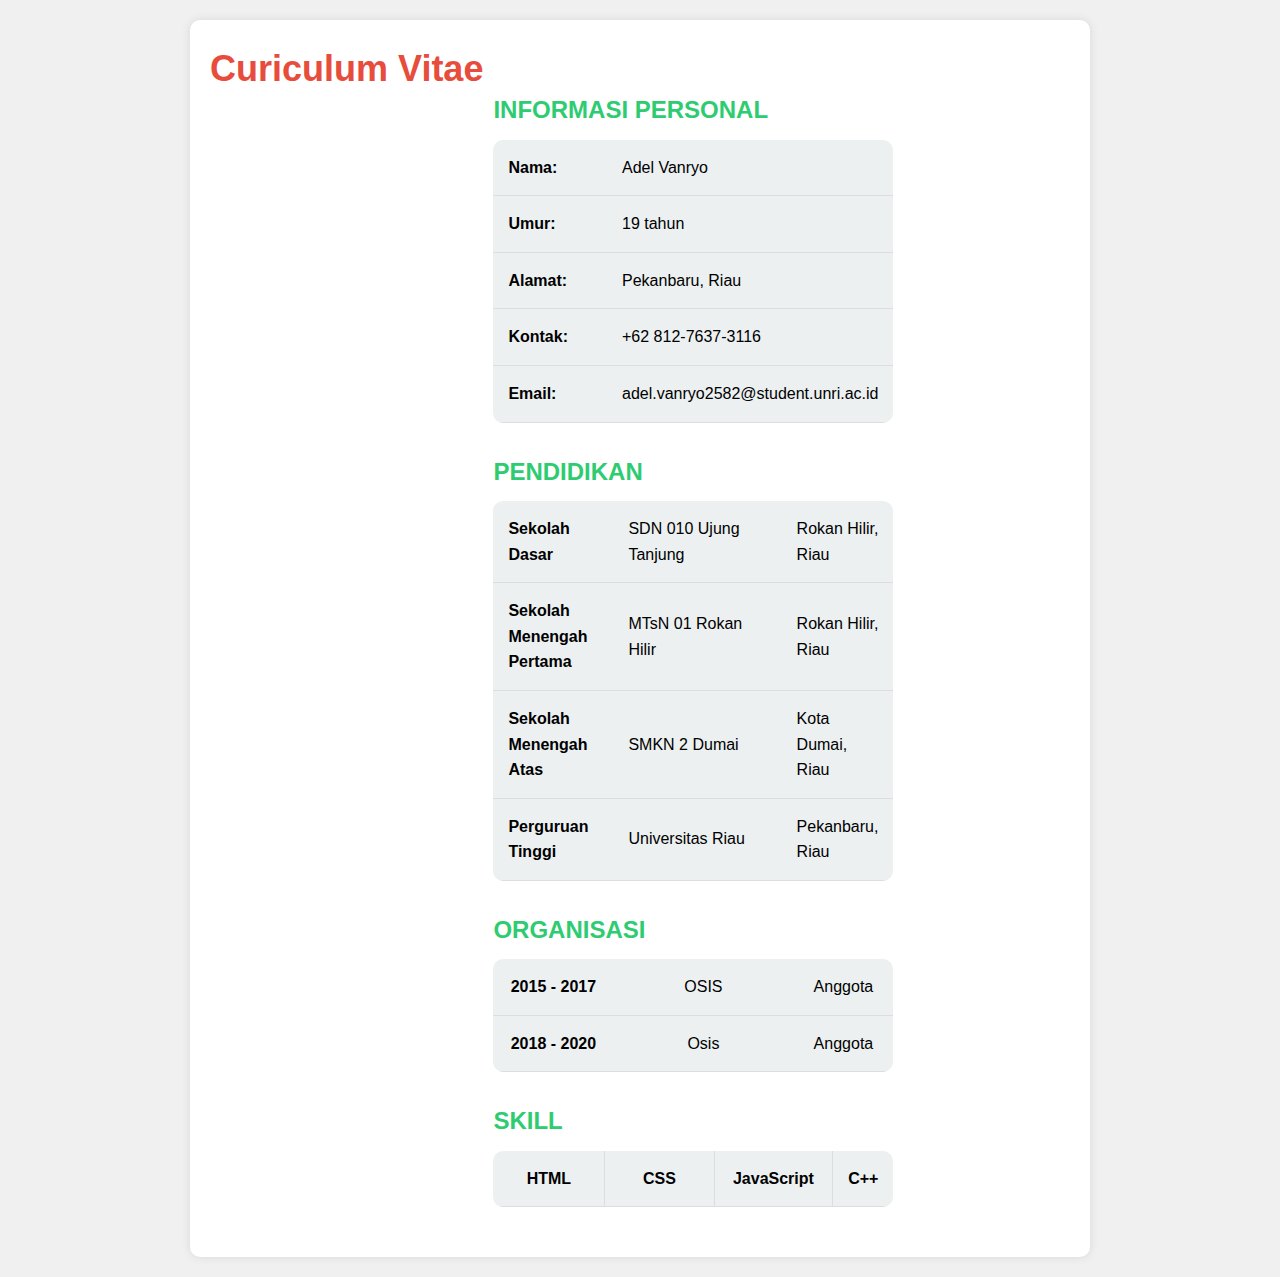
<file: cv.html>
<!DOCTYPE html>
<html lang="en">

<head>
    <meta charset="UTF-8">
    <meta name="viewport" content="width=device-width, initial-scale=1.0">
    <title>CV Adel Vanryo</title>
    <link rel="stylesheet" href="style.css">
</head>

<body>

    <div class="container">
        <div class="centered-headings">
        <h1>Curiculum Vitae</h1>
        <h2></h2>
    </div>
    <div class="left-column">
        <div class="content">
            <br>
            <br>
            <div class="personal-info">
                <h2>INFORMASI PERSONAL</h2>
                <table class="personal-table">
                    <tr>
                        <td>Nama:</td>
                        <td>Adel Vanryo</td>
                    </tr>
                    <tr>
                        <td>Umur:</td>
                        <td>19 tahun</td>
                    </tr>
                    <tr>
                        <td>Alamat:</td>
                        <td>Pekanbaru, Riau</td>
                    </tr>
                    <tr>
                        <td>Kontak:</td>
                        <td>+62 812-7637-3116 </td>
                    </tr>
                    <tr>
                        <td>Email:</td>
                        <td>adel.vanryo2582@student.unri.ac.id</td>
                    </tr>
                </table>
            </div>

            <div class="education">
                <h2>PENDIDIKAN</h2>
                <table class="education-table">
                    <tr>
                        <td>Sekolah Dasar</td>
                        <td>SDN 010 Ujung Tanjung</td>
                        <td>Rokan Hilir, Riau</td>
                    </tr>
                    <tr>
                        <td>Sekolah Menengah Pertama</td>
                        <td>MTsN 01 Rokan Hilir</td>
                        <td>Rokan Hilir, Riau</td>
                    </tr>
                    <tr>
                        <td>Sekolah Menengah Atas</td>
                        <td>SMKN 2 Dumai</td>
                        <td>Kota Dumai, Riau</td>
                    </tr>
                    <tr>
                        <td>Perguruan Tinggi</td>
                        <td>Universitas Riau</td>
                        <td>Pekanbaru, Riau</td>
                    </tr>
                </table>
            </div>

            <div class="organization">
                <h2>ORGANISASI</h2>
                <table class="organization-table">
                    <tr>
                        <td>2015 - 2017</td>
                        <td>OSIS</td>
                        <td>Anggota</td>
                    </tr>
                    <tr>
                        <td>2018 - 2020</td>
                        <td>Osis</td>
                        <td>Anggota</td>
                    </tr>
                </table>
            </div>

            <div class="skill">
                <h2>SKILL</h2>
                <table class="skill-table">
                    <tr>
                        <td>HTML</td>
                        <td>CSS</td>
                        <td>JavaScript</td>
                        <td>C++</td>
                    </tr>
                </table>
            </div>
        </div>
    </div>
</body>

</html>
</file>
<file: style.css>
/* Reset default margin and padding */
* {
    margin: 0;
    padding: 0;
    box-sizing: border-box;
}

body {
    font-family: Arial, sans-serif;
    background-color: #f0f0f0;
    line-height: 1.6;
}

.container {
    max-width: 900px;
    display: flex;
    margin: 20px auto;
    background-color: #fff;
    padding: 20px;
    border-radius: 10px;
    box-shadow: 0 0 10px rgba(0, 0, 0, 0.1);
}

.left-column,
.right-column {
    flex: 1;
    margin: 0 10px;
}
.left-column{
    max-width: 400px;
}
.right-column{
    max-width: 500px;
}


.personal-table,
.organization-table,
.education-table,
.skill-table {
    width: 100%;
    border-collapse: collapse;
}

.personal-info,
.education,
.organization,
.skill {
    margin-bottom: 30px;
}

.profile img {
    width: 150px;
    height: auto;
    border-radius: 50%;
    display: block;
    margin: 0 auto 20px;
    box-shadow: 0 0 10px rgba(0, 0, 0, 0.1);
}

.centered-headings {
    text-align: center;
    margin-bottom: 20px;
}

h1 {
    font-size: 36px;
    color: #333;
    margin-bottom: 5px;
}

h2 {
    margin-bottom: 10px;
}



table {
    width: 100%;
    border-collapse: collapse;
    border-radius: 10px;
    overflow: hidden;
}

td {
    padding: 15px;
    border-bottom: 1px solid #ddd;
    background-color: #ecf0f1
}

td:first-child {
    font-weight: bold;
    width: 30%;
}

td:last-child {
    width: 25%;
}

.skill-table td {
    font-weight: bold;
    width: 30%;
    text-align: center;
}

.organization-table{
    text-align: center;
}

.skill-table td:not(:last-child) {
    border-right: 1px solid #ddd;
}

.personal-info h2,
.education h2,
.organization h2,
.skill h2 {
    color: #2ecc71;
}

.centered-headings h1,
.centered-headings h2 {
    color: #e74c3c;
}
</file>
